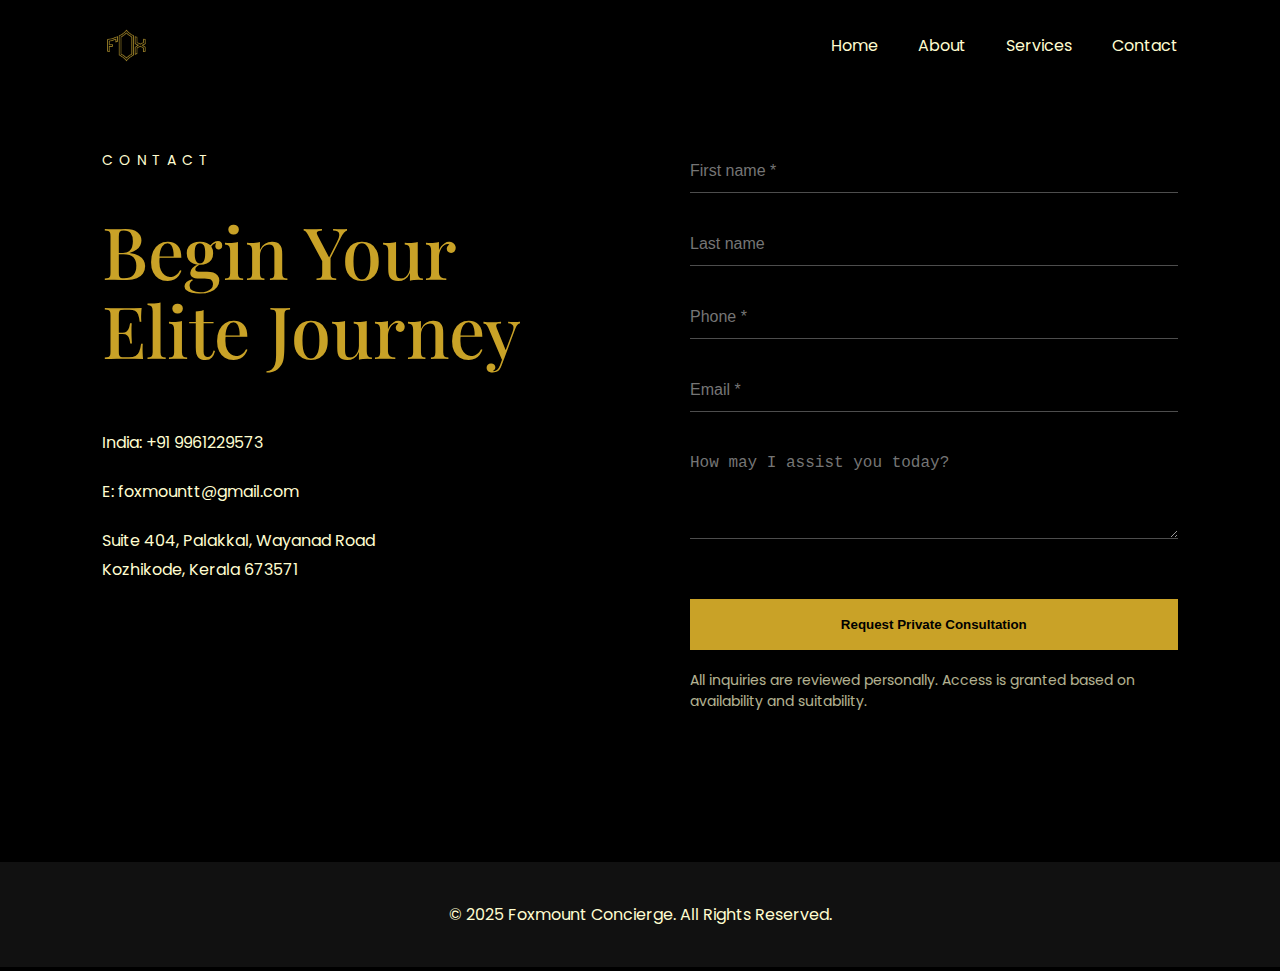
<file: contact.html>
<!DOCTYPE html>
<html lang="en">
<head>
<meta charset="UTF-8">
<meta name="viewport" content="width=device-width, initial-scale=1.0">
<title>Foxmount | Contact</title>
<link href="https://fonts.googleapis.com/css2?family=Playfair+Display:wght@400;600&family=Poppins:wght@300;400&display=swap" rel="stylesheet">
<link rel="stylesheet" href="style.css">
</head>
<body>

    <!-- NAVBAR -->
<header class="navbar">
    <div class="logo">
  <a href="index.html">
    <img src="images/logo.png" alt="Foxmount Logo">
  </a>
</div>

    <nav class="nav-links" id="navLinks">
        <a href="index.html">Home</a>
        <a href="index.html">About</a>
        <a href="services.html">Services</a>
        <a href="#contact">Contact</a>
    </nav>

    <div class="hamburger" id="hamburger">
        ☰
    </div>
</header>

<section id="contact" class="contact-sectionn">

    <div class="contact-container reveal from-bottom">

        <!-- LEFT SIDE -->
        <div class="contact-left">
            <p class="contact-label">CONTACT</p>

            <h2>Begin Your<br>Elite Journey</h2>

            <div class="contact-info">
                <p>India: +91 9961229573</p>
                <p>E: foxmountt@gmail.com</p>

                <p>
                    Suite 404, Palakkal, Wayanad Road<br>
                    Kozhikode, Kerala 673571
                </p>
            </div>
        </div>

        <!-- RIGHT SIDE -->
        <div class="contact-right">

            <form class="contact-form">

                <input type="text" placeholder="First name *" required>
                <input type="text" placeholder="Last name">
                <input type="tel" placeholder="Phone *" required>
                <input type="email" placeholder="Email *" required>
                <textarea placeholder="How may I assist you today?" rows="4"></textarea>

                <button type="submit">Request Private Consultation</button>

            </form>
            <p style="font-size:14px; opacity:0.7; margin-top:20px; color: #FFFDD0;">
All inquiries are reviewed personally. Access is granted based on availability and suitability.
</p>

        </div>

    </div>

</section>

<!-- FOOTER -->
<footer class="footer">
    <p>© 2025 Foxmount Concierge. All Rights Reserved.</p>
</footer>



<script src="script.js"></script>
</body>

</html>
</file>
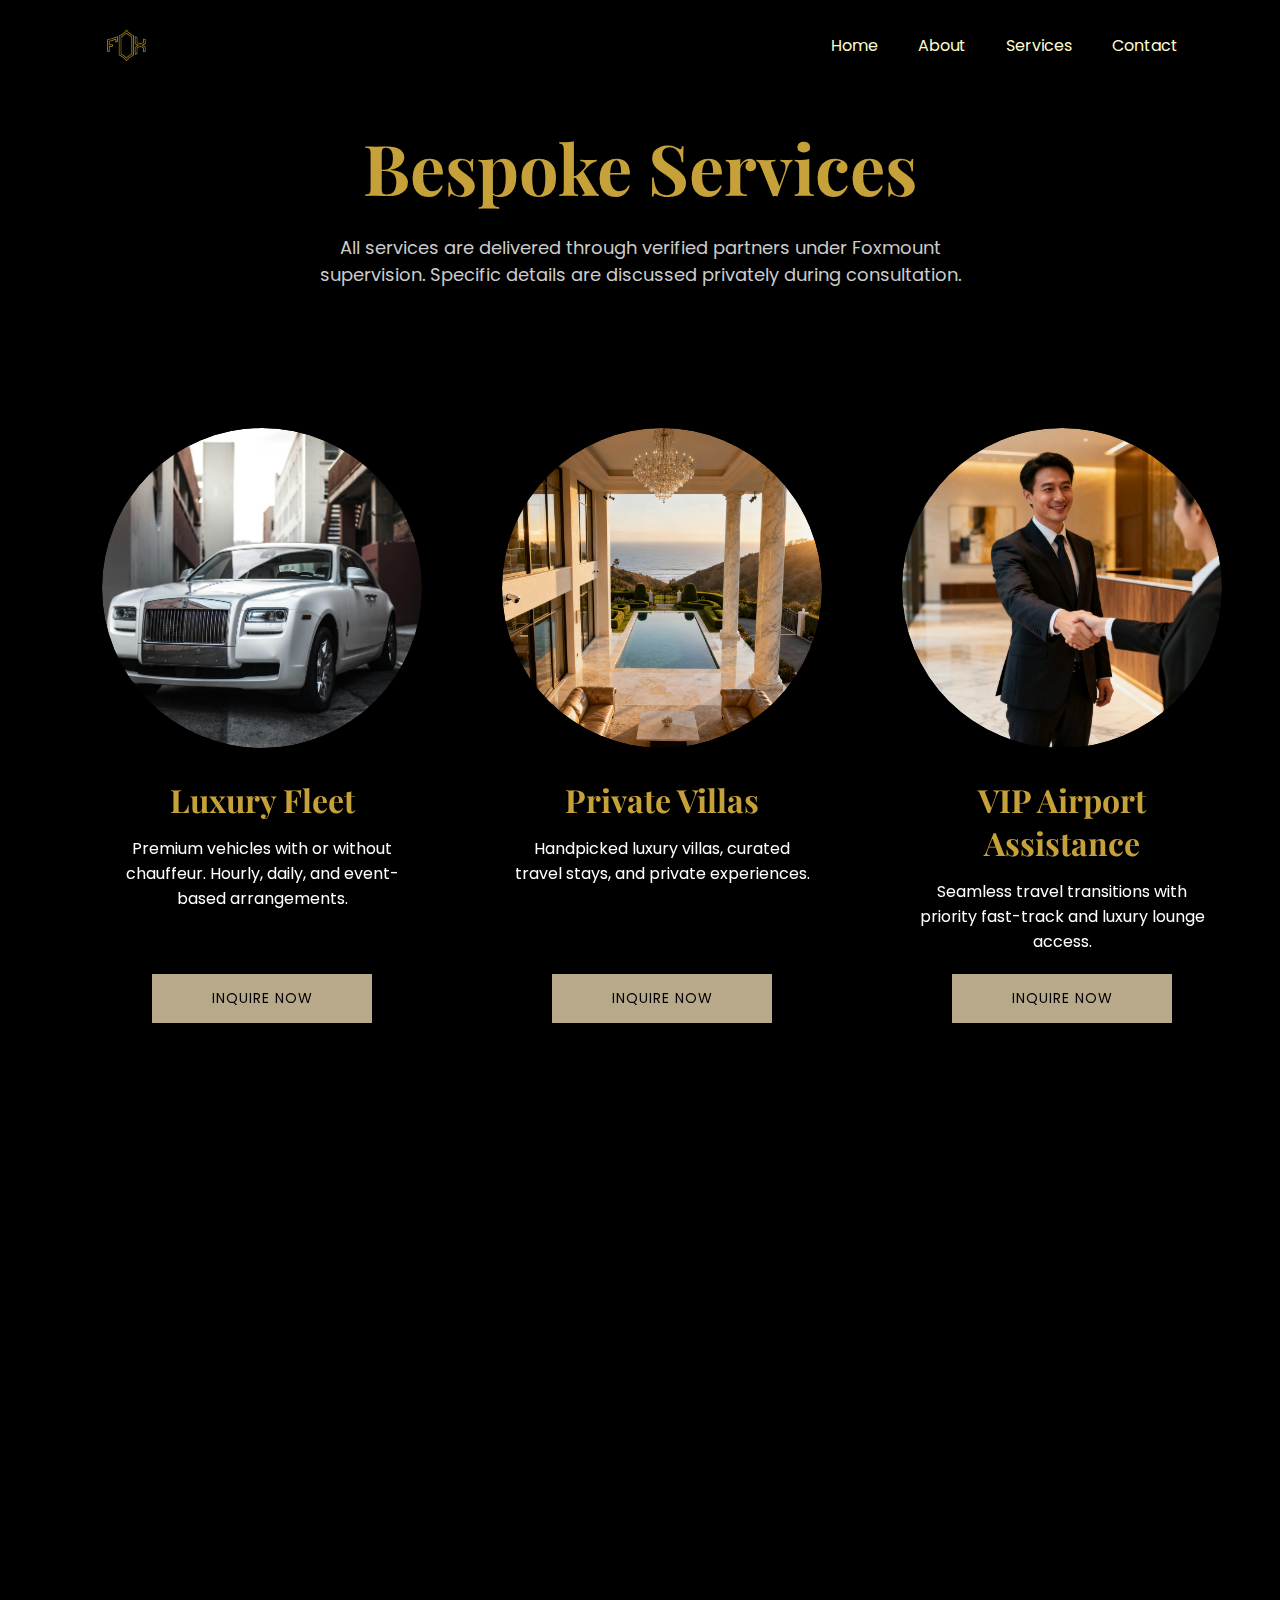
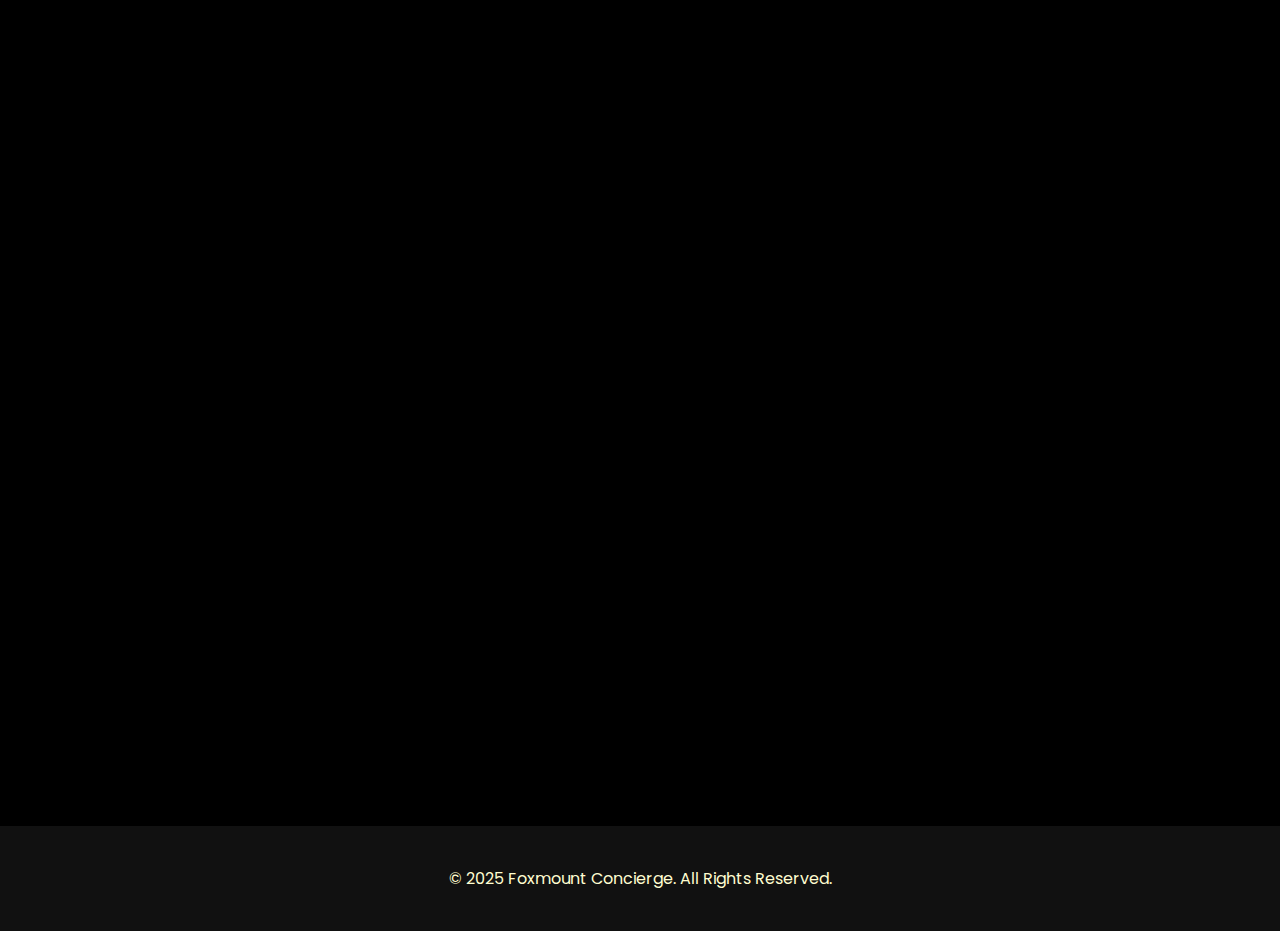
<file: services.html>
<!DOCTYPE html>
<html lang="en">
<head>
<meta charset="UTF-8">
<meta name="viewport" content="width=device-width, initial-scale=1.0">
<title>Foxmount | Bespoke Services</title>
<link href="https://fonts.googleapis.com/css2?family=Playfair+Display:wght@400;600&family=Poppins:wght@300;400&display=swap" rel="stylesheet">
<link rel="stylesheet" href="style.css">
</head>
<body>

    <!-- NAVBAR -->
<header class="navbar">
    <div class="logo">
  <a href="index.html">
    <img src="images/logo.png" alt="Foxmount Logo">
  </a>
</div>

    <nav class="nav-links" id="navLinks">
        <a href="index.html">Home</a>
        <a href="index.html">About</a>
        <a href="services.html">Services</a>
        <a href="contact.html">Contact</a>
    </nav>

    <div class="hamburger" id="hamburger">
        ☰
    </div>
</header>

<section class="services-hero reveal from-bottom">
    <h1>Bespoke Services</h1>
    <p>
All services are delivered through verified partners under Foxmount supervision.
Specific details are discussed privately during consultation.
</p>
</section>

<section class="services-container stagger-section">

    <!-- Service 1 -->
    <div class="service-card blur-reveal from-bottom">
        <div class="service-image">
            <img src="images/car.jpg" alt="foxmount Luxury Fleet">
        </div>
        <h2>Luxury Fleet</h2>
        <p>Premium vehicles with or without chauffeur. Hourly, daily, and event-based arrangements.</p>
        <a href="contact.html" class="inquire-btn">INQUIRE NOW</a>
    </div>

    <!-- Service 2 -->
    <div class="service-card blur-reveal from-bottom">
        <div class="service-image">
            <img src="images/villa.png" alt="foxmount Private Villas">
        </div>
        <h2>Private Villas</h2>
        <p>Handpicked luxury villas, curated travel stays, and private experiences.</p>
        <a href="contact.html" class="inquire-btn">INQUIRE NOW</a>
    </div>

    <!-- Service 3 -->
    <div class="service-card blur-reveal from-bottom">
        <div class="service-image">
            <img src="images/hand.png" alt="foxmount VIP Airport Assistance">
        </div>
        <h2>VIP Airport Assistance</h2>
        <p>Seamless travel transitions with priority fast-track and luxury lounge access.</p>
        <a href="contact.html" class="inquire-btn">INQUIRE NOW</a>
    </div>

        <!-- Service 4 -->
    <div class="service-card blur-reveal from-bottom">
        <div class="service-image">
            <img src="images/dinner.png" alt="foxmount VIP Airport Assistance">
        </div>
        <h2>Private Dining & Chef Arrangements</h2>
        <p>Exclusive dining experiences at villas, residences, or curated venues.</p>
        <a href="contact.html" class="inquire-btn">INQUIRE NOW</a>
    </div>

            <!-- Service 5 -->
    <div class="service-card blur-reveal from-bottom">
        <div class="service-image">
            <img src="images/surprice.jpg" alt="foxmount VIP celebration Assistance">
        </div>
        <h2>Surprise Celebrations</h2>
        <p>Birthday, anniversary, and milestone setups executed with elegance</p>
        <a href="contact.html" class="inquire-btn">INQUIRE NOW</a>
    </div>

                <!-- Service 6 -->
    <div class="service-card blur-reveal from-bottom">
        <div class="service-image">
            <img src="images/event.jpg" alt="foxmount VIP wedding Assistance">
        </div>
        <h2>Wedding & Event Coordination</h2>
        <p>Premium vendor sourcing and seamless execution support</p>
        <a href="contact.html" class="inquire-btn">INQUIRE NOW</a>
    </div>

                    <!-- Service 7 -->
    <div class="service-card blur-reveal from-bottom">
        <div class="service-image">
            <img src="images/gift.jpg" alt="foxmount gifting Assistance">
        </div>
        <h2>Premium Gift Sourcing</h2>
        <p>Luxury gifting solutions for personal and corporate occasions</p>
        <a href="contact.html" class="inquire-btn">INQUIRE NOW</a>
    </div>

                        <!-- Service 8 -->
    <div class="service-card blur-reveal from-bottom">
        <div class="service-image">
            <img src="images/shift.jpg" alt="foxmount homesetupAssistance">
        </div>
        <h2>Move-In & Relocation Assistance</h2>
        <p>Stress-free home setup and lifestyle coordination</p>
        <a href="contact.html" class="inquire-btn">INQUIRE NOW</a>
    </div>

                            <!-- Service 9 -->
    <div class="service-card blur-reveal from-bottom">
        <div class="service-image">
            <img src="images/board.jpg" alt="foxmount lifestyle Assistance">
        </div>
        <h2>Elite Errand & Lifestyle Management</h2>
        <p>Confidential personal assistance for high-value clients</p>
        <a href="contact.html" class="inquire-btn">INQUIRE NOW</a>
    </div>

</section>

<!-- FOOTER -->
<footer class="footer">
    <p>© 2025 Foxmount Concierge. All Rights Reserved.</p>
</footer>



<script src="script.js"></script>
</body>
</html>
</file>
<file: style.css>
*{
    margin:0;
    padding:0;
    box-sizing:border-box;
}
html{
    overflow-x: hidden;
}

body{
    background:#000;
    color:#FFFDD0;
    font-family:'Inter', sans-serif;
    overflow-x: hidden;
}

h1,h2,h3,h4{
    font-family:'Playfair Display', serif;
    color:#d4af37;
}

section{
    padding:60px 8%;
}

/* NAVBAR */
.navbar{
    position:fixed;   /* changed from fixed */
    width:100%;
    display:flex;
    justify-content:space-between;
    align-items:center;
    padding:20px 8%;
    background:#000;
    z-index: 20;
}

.logo img{
    height:50px;
    width:auto;
    display:block;
}

.nav-links{
    display:flex;
    gap:40px;
}

.nav-links a{
    text-decoration:none;
    color:#FFFDD0;
    transition:0.3s;
}

.nav-links a:hover{
    color:#d4af37;
}

.hamburger{
    display:none;
    font-size:28px;
    cursor:pointer;
}

/* HERO */
.hero{
    height:100vh;
    background:
        linear-gradient(to bottom,
            rgba(0,0,0,0.85) 0%,
            rgba(0,0,0,0.6) 20%,
            rgba(0,0,0,0.4) 50%,
            rgba(0,0,0,0.6) 80%,
            rgba(0,0,0,0.9) 100%
        ),
        url("images/darkhome.png") center/cover no-repeat;

    display:flex;
    align-items:center;
    justify-content:center;
    text-align:center;
}

.hero-content h1{
    font-size:60px;
}

.hero-content p{
    margin:20px 0;
    max-width:600px;
    color: #FFFDD0;
}

.btn-gold{
    background:#d4af37;
    color:#000;
    padding:15px 40px;
    border:none;
    border-radius:40px;
    text-decoration:none;
    display:inline-block;
    transition:0.3s;
}

.btn-gold:hover{
    background:#b9962e;
}

/* ABOUT */
.about-container{
    display:flex;
    gap:50px;
    align-items:center;
}
.abouthead{
    color:#FFFDD0;
    font-size:18px;
    letter-spacing:2px;
    margin-bottom:10px;
}

.about img{
    width:100%;
    max-width:420px;
    height:auto;
    object-fit:cover;
    border-radius:20px;
    box-shadow:0 20px 50px rgba(0,0,0,0.6);
}

.about-container div h2{
    margin-top:10px;
}

.about-container div p{
    margin-top:30px;
    line-height:1.8;
    color:#FFFDD0;
}

/* SERVICES SECTION */

.section-title{
    text-align:center;
    margin-bottom:70px;
    font-size:42px;
}

.services-wrapper{
    display:flex;
    justify-content:space-between;
    gap:40px;
}

.service-item{
    flex:1;
    text-align:center;
}

.service-image{
    width:280px;
    height:280px;
    margin:0 auto 40px auto;
    border-radius:50%;
    overflow:hidden;
}

.service-image img{
    width:100%;
    height:100%;
    object-fit:cover;
    transition:transform 0.6s ease;
}

.service-image img:hover{
    transform:scale(1.05);
}

.service-item h3{
    font-size:32px;
    margin-bottom:20px;
}

.service-item p{
    color:#FFFDD0;
    line-height:1.8;
    margin-bottom:30px;
    padding:0 20px;
}

.bespoke-header{
    display:flex;
    justify-content:space-between;
    align-items:center;
    gap:20px;
    flex-wrap:nowrap;
    margin-bottom:60px;  /* important */
}

.bespoke-header h2{
    font-size:28px;
    color:#c9a227;
    margin:0;
}

.explore-btn{
    background:#e6d5b8;
    padding:8px 13px;
    border-radius:20px;
    text-decoration:none;
    color:#000;
    font-weight:500;
    white-space:nowrap; /* prevents breaking */
}


.btn-outline{
    display:inline-block;
    padding:15px 40px;
    background:#b9aa8c;
    color:#000;
    text-decoration:none;
    font-weight:500;
    letter-spacing:1px;
    transition:0.3s ease;
}

.btn-outline:hover{
    background:#d4af37;
}

/* PROCESS */
.how-it-works{
    background:#000;
    padding:120px 8%;
    color:#fff;
}

.section-title{
    font-size:72px;
    color:#c9a227;
    margin-bottom:100px;
    font-weight:500;
}

.steps{
    display:grid;
    grid-template-columns:repeat(4,1fr);
    gap:80px;
}

.step{
    position:relative;
    padding-top:80px;
}

.bg-number{
    position:absolute;
    top:0;
    left:0;
    font-size:150px;
    font-weight:700;
    color:rgba(255,255,255,0.07);  /* stronger visibility */
    z-index:0;
}

.step h3{
    font-size:40px;
    color:#e6d5b8;
    position:relative;
    z-index:2;
    margin-bottom:20px;
}

.step p{
    font-size:16px;
    line-height:1.7;
    color:#FFFDD0;
    position:relative;
    z-index:2;
}
/* not a booking platform */
.private-partner{
    background:#000;
    padding:120px 8%;
    text-align:center;
}

.private-content h2{
    font-size:54px;
    color:#c9a227;
    font-weight:500;
    line-height:1.2;
    margin-bottom:40px;
}

.private-content p{
    max-width:750px;
    margin:0 auto 60px auto;
    font-size:18px;
    line-height:1.7;
    color:#FFFDD0;
}

.apply-btn{
    display:inline-block;
    background:#c9a227;
    color:#000;
    padding:20px 60px;
    border-radius:50px;
    text-decoration:none;
    font-weight:600;
    letter-spacing:1px;
    transition:0.3s ease;
}

.apply-btn:hover{
    background:#e5c04d;
    transform:translateY(-3px);
}

/* ========================= */
/* PRIVATE TESTIMONIALS */
/* ========================= */

.private-testimonials {
    background: #000;
    padding: 120px 8%;
    text-align: center;
    position: relative;
}

.testimonial-container {
    max-width: 900px;
    margin: 0 auto;
}

.testimonial-title {
    font-size: 48px;
    color: #c9a227;
    font-weight: 500;
    margin-bottom: 20px;
}

.testimonial-underline {
    width: 100px;
    height: 2px;
    background: #c9a227;
    margin: 0 auto 80px auto;
}

.testimonial-slider {
    position: relative;
    min-height: 180px;
}

.testimonial-slide {
    opacity: 0;
    position: absolute;
    width: 100%;
    transition: opacity 0.8s ease;
}

.testimonial-slide.active {
    opacity: 1;
    position: relative;
}

.testimonial-text {
    font-size: 22px;
    line-height: 1.8;
    color: #FFFDD0;
    font-style: italic;
    margin-bottom: 30px;
}

.testimonial-author {
    font-size: 14px;
    letter-spacing: 2px;
    color: #c9a227;
}

/* Dots */

.testimonial-dots {
    margin-top: 50px;
}

.dot {
    display: inline-block;
    height: 8px;
    width: 8px;
    margin: 0 6px;
    background-color: #444;
    border-radius: 50%;
    cursor: pointer;
    transition: background 0.3s ease;
}

.dot.active {
    background-color: #c9a227;
}




/* inquries and access */
.access-section{
    background:#000;
    padding:70px 8%;
    color:#FFFDD0;
}

.access-container{
    max-width:1100px;
    margin:0 auto;
}

.access-main-title{
    text-align:center;
    font-size:90px;
    color:#c9a227;
    font-weight:500;
    letter-spacing:3px;
    margin-bottom:20px;
}

.access-underline{
    width:120px;
    height:2px;
    background:#c9a227;
    margin:0 auto 100px auto;
}

.access-block{
    margin-bottom:70px;
}

.access-block h3{
    font-size:40px;
    font-weight:500;
    color:#FFFDD0;
    margin-bottom:25px;
    line-height:1.3;
}


.access-block p{
    font-size:18px;
    color:#FFFDD0;
    line-height:1.8;
    max-width:900px;
}

.access-divider{
    height:1px;
    background:rgba(0, 174, 255, 0.15);
    margin:70px 0;
}

/* CONTACT */
.contact-section{
    background:#000;
    padding:10px 8%;
    color:#FFFDD0;
}

.contact-container{
    display:grid;
    grid-template-columns:1fr 1fr;
    gap:100px;
    align-items:start;
}

.contact-label{
    letter-spacing:6px;
    font-size:14px;
    color:#FFFDD0;
    margin-bottom:40px;
}

.contact-left h2{
    font-size:72px;
    color:#c9a227;
    font-weight:500;
    line-height:1.1;
    margin-bottom:60px;
}

.contact-info p{
    color:#FFFDD0;
    line-height:1.8;
    margin-bottom:20px;
}

.contact-form{
    display:flex;
    flex-direction:column;
    gap:30px;
}

.contact-form input,
.contact-form textarea{
    background:transparent;
    border:none;
    border-bottom:1px solid rgba(255,255,255,0.3);
    padding:12px 0;
    color:#fff;
    font-size:16px;
    outline:none;
}

.contact-form input:focus,
.contact-form textarea:focus{
    border-bottom:1px solid #c9a227;
}

.contact-form button{
    margin-top:30px;
    background:#c9a227;
    color:#000;
    padding:18px;
    border:none;
    font-weight:600;
    cursor:pointer;
    transition:0.3s ease;
}

.contact-form button:hover{
    background:#e5c04d;
}

/* FOOTER */
.footer{
    text-align:center;
    padding:40px;
    background:#111;
    color: #FFFDD0;
}





/* second service page  */


body {
    margin: 0;
    background: #000;
    color: #fff;
    font-family: 'Poppins', sans-serif;
}

/* HERO SECTION */

.services-hero {
    text-align: center;
    padding: 120px 20px 80px;
}

.services-hero h1 {
    font-family: 'Playfair Display', serif;
    font-size: 70px;
    color: #C6A13A;
    margin-bottom: 20px;
}

.services-hero p {
    font-size: 18px;
    max-width: 700px;
    margin: auto;
    color: #ccc;
}

/* SERVICES GRID */

.services-container {
  display: grid;
  grid-template-columns: repeat(3, 1fr);
  gap: 80px;
  align-items: start;
  justify-items: center;   /* centers cards inside columns */
}

.service-card {
  display: flex;
  flex-direction: column;
  align-items: center;
  text-align: center;
  height: 100%;
}

.service-image {
  width: 320px;              /* fixed clean size */
  height: 320px;             /* SAME as width */
  border-radius: 50%;
  overflow: hidden;
  margin: 0 auto 30px auto;
  flex-shrink: 0;            /* prevents stretching */
}

.service-image img {
  width: 100%;
  height: 100%;
  object-fit: cover;
  border-radius: 50%;        /* extra safety */
}

.service-card h2 {
    font-family: 'Playfair Display', serif;
    font-size: 32px;
    color: #C6A13A;
    margin-bottom: 15px;
}

.service-card p {
  flex-grow: 1;       /* pushes button down */
  max-width: 300px;   /* keeps text neat */
}

/* BUTTON */

.service-card button {
    background: #b8a98a;
    border: none;
    padding: 14px 40px;
    font-size: 14px;
    letter-spacing: 1px;
    cursor: pointer;
    transition: 0.3s ease;
}

.service-card button:hover {
    background: #C6A13A;
}

.inquire-btn {
  display: inline-block;
  background: #b8a98a;
  padding: 14px 0;
  width: 220px;          /* fixed width for all buttons */
  text-align: center;
  font-size: 14px;
  letter-spacing: 1px;
  text-decoration: none;
  color: #000;
  transition: 0.3s ease;
  margin-top: 20px;
}
.inquire-btn:hover {
  background: #C6A13A;
}

.contact-sectionn{
    background:#000;
    padding:150px 8%;
    color:#fff;
}

/* ===================== */
/* MOBILE RESPONSIVE */
/* ===================== */

/* animations*/



/* reveal effect*/

/* ===== REVEAL ANIMATION ===== */

/* ===== NORMAL REVEAL ===== */

.reveal {
  opacity: 0;
  transition: all 1.5s ease;
}

.reveal.active {
  opacity: 1;
}

/* ===== BLUR REVEAL ===== */

.blur-reveal {
  opacity: 0;
  filter: blur(8px);
  transition: all 1.5s ease;
}

.blur-reveal.active {
  opacity: 1;
  filter: blur(0);
}

/* ===== DIRECTIONS ===== */

.from-bottom {
  transform: translateY(60px);
}

.from-bottom.active {
  transform: translateY(0);
}

.from-left {
  transform: translateX(-80px);
}

.from-left.active {
  transform: translateX(0);
}

.from-right {
  transform: translateX(80px);
}

.from-right.active {
  transform: translateX(0);
}
@keyframes fadeUp {
  from {
    opacity: 0;
    transform: translateY(60px);
  }
  to {
    opacity: 1;
    transform: translateY(0);
  }
}



@media (max-width: 992px) {
    .services-container {
        grid-template-columns: repeat(2, 1fr);
        gap: 40px;
    }
}

@media (max-width: 768px) {

    .services-hero h1 {
        font-size: 40px;
    }


    .services-hero p {
        font-size: 15px;
        padding: 0 15px;
    }

    .services-container {
        grid-template-columns: 1fr;
        gap: 60px;
        width: 90%;
    }

    .service-card h2 {
        font-size: 26px;
    }

    .service-card p {
        font-size: 14px;
    }

        .testimonial-title {
        font-size: 32px;
    }

    .testimonial-text {
        font-size: 18px;
    }

}



/* RESPONSIVE */
@media(max-width:992px){

    .about-container{
        flex-direction:column;
    }

    .service-grid{
        flex-direction:column;
        align-items:center;
    }

    .hero-content h1{
        font-size:42px;
    }

        .section-title{
        font-size:36px;
        margin-bottom:60px;
    }

    .steps{
        grid-template-columns:1fr;   /* forces down to down */
        gap:70px;
    }

    .step{
        padding-top:60px;
    }

    .bg-number{
        font-size:90px;
        top:0;
    }

    .step h3{
        font-size:28px;
    }

        .contact-container{
        grid-template-columns:1fr;   /* stack down */
        gap:70px;
    }

    .contact-left h2{
        font-size:40px;
    }
}

@media(max-width:768px){

    .nav-links{
        position:absolute;
        top:80px;
        right:-100%;
        flex-direction:column;
        background:#000;
        width:200px;
        padding:20px;
        transition:0.3s;
    }

    .nav-links.active{
        right:0;
    }

    .hamburger{
        display:block;
    }

        .private-partner{
        padding:80px 6%;
    }

    .private-content h2{
        font-size:32px;
    }

    .private-content p{
        font-size:16px;
        margin-bottom:40px;
    }

    .apply-btn{
        padding:16px 40px;
    }

    .access-block h3{
    font-size:30px;
    font-weight:500;
    color:#e6d5b8;
    margin-bottom:25px;
    line-height:1.3;
}

.access-block p{
    font-size:15px;
    color:#cfcfcf;
    line-height:1.8;
    max-width:900px;
}

.access-main-title{
    text-align:center;
    font-size:40px;
    color:#c9a227;
    font-weight:500;
    letter-spacing:3px;
    margin-bottom:20px;
}
}

@media(max-width:768px){

    .services-wrapper{
        flex-direction:column;
        align-items:center;
    }

    .service-item{
        width:100%;
        max-width:400px;
    }

}
</file>
